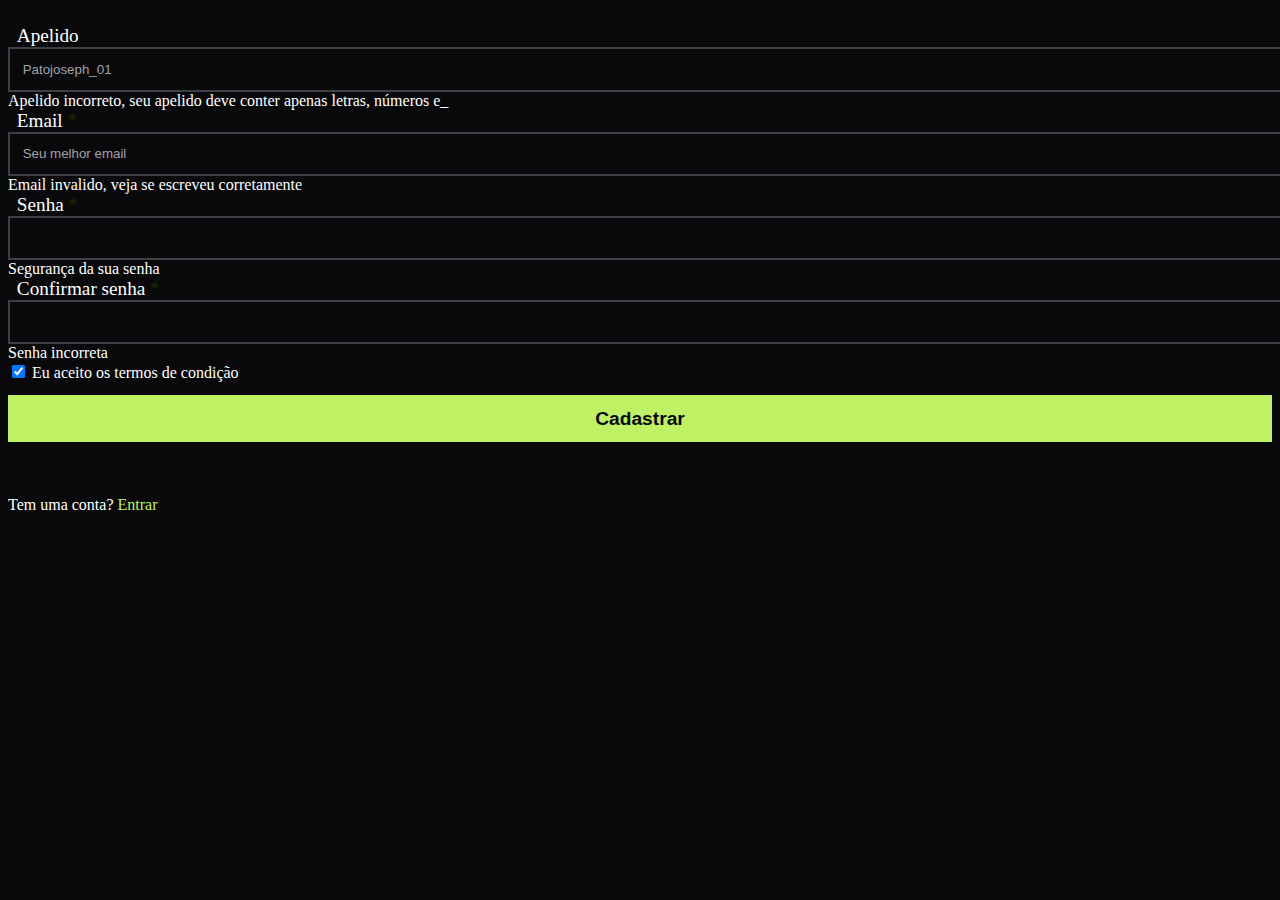
<file: Frontend/index.html>
<!doctype html>
<html lang="pt-br">
  <head>
    <meta charset="utf-8">
    <meta name="viewport" content="width=device-width, initial-scale=1">
    <title>To-do App</title>
    <link href="https://cdn.jsdelivr.net/npm/bootstrap@5.3.7/dist/css/bootstrap.min.css" rel="stylesheet" integrity="sha384-LN+7fdVzj6u52u30Kp6M/trliBMCMKTyK833zpbD+pXdCLuTusPj697FH4R/5mcr" crossorigin="anonymous">
    <link rel="stylesheet" href="./css/cadastro.css">
  </head>
  <body>
    <div class="container cad">
      <div class="row justify-content-center">
        <div class="col-md-6 col-12">
          <!--Bem os campos que vamos precisar add são: Email, nickname e senha para o cadastro-->
          <form id="formCadastro">
            <div class="mb-3">
              <label for="Apelido" class="form-label format">Apelido</label>
              <input type="text" class="form-control inpt" id="Apelido" placeholder="Patojoseph_01" aria-label="Username" aria-describedby="basic-addon1" autocomplete="off" required >
              <span class="span_required">Apelido incorreto, seu apelido deve conter apenas <span class="error">letras, números e_</span></span>
            </div>
            <div class="mb-3">
              <label for="Email" class="form-label format">Email <span class="imp">*</span></label>
              <input type="email" class="form-control inpt" id="Email" placeholder="Seu melhor email" aria-describedby="emailHelp" autocomplete="off" required>
              <span class="span_required"><span class="error">Email invalido,</span> veja se escreveu corretamente</span>
            </div>
            <div class="mb-3">
              <label for="senha" class="form-label format">Senha <span class="imp">*</span></label>
              <input type="password" class="form-control inpt" id="senha" autocomplete="off" required>
              <!--nível de segurança aqui-->
              <span class="span_required"><span class="error">Segurança</span> da sua senha</span>
            </div>
            <div class="mb-3">
              <label for="confSenha" class="form-label format">Confirmar senha <span class="imp">*</span></label>
              <input type="password" class="form-control inpt" id="confSenha" autocomplete="off" required>
              <span class="span_required">Senha <span class="error">incorreta</span></span>
            </div>
            <div class="mb-3 form-check">
              <input type="checkbox" class="form-check-input" id="termos" checked required>
              <label class="form-check-label" for="termos">Eu aceito os termos de condição</label>
            </div>
            <button type="submit" class="btn btn-primary" id="cadastrar_btn">Cadastrar</button>
          </form>
          <p class="msg">Tem uma conta? <a href="./html/login.html" class="msg">Entrar</a></p>
        </div>
        <div class="loading" style="display: none;">
          <div class="loader"></div>
          <p class="msgLoaderCadastro msg">Estamos preparando tudo para você, um momento .....</p>
        </div>
        <div id="cadastro_confirmacao" class="container" style="display: none;">
          <div class="row justify-content-center">
            <div class="col-md-6 col-12">
              <h1 class="msgConfirm">Cadastro feito com <span class="error">sucesso !!!</span></h1>
              <p class="msgConfirm">Já está tudo pronto para <a href="./html/login.html" class="error">Entrar</a> no barco marujo</p>
              <button type="button" class="btn btn-primary" onclick="redirectCadastroLog()">Entrar</button>
            </div>
          </div>
        </div>
      </div>
    </div>
    <script src="https://cdn.jsdelivr.net/npm/bootstrap@5.3.7/dist/js/bootstrap.bundle.min.js" integrity="sha384-ndDqU0Gzau9qJ1lfW4pNLlhNTkCfHzAVBReH9diLvGRem5+R9g2FzA8ZGN954O5Q" crossorigin="anonymous"></script>
    <script src="./scripts/validacao.js"></script>
    <script src="./scripts/loading.js"></script>
    <script src="./scripts/redirect.js"></script>
  </body>
</html>
</file>
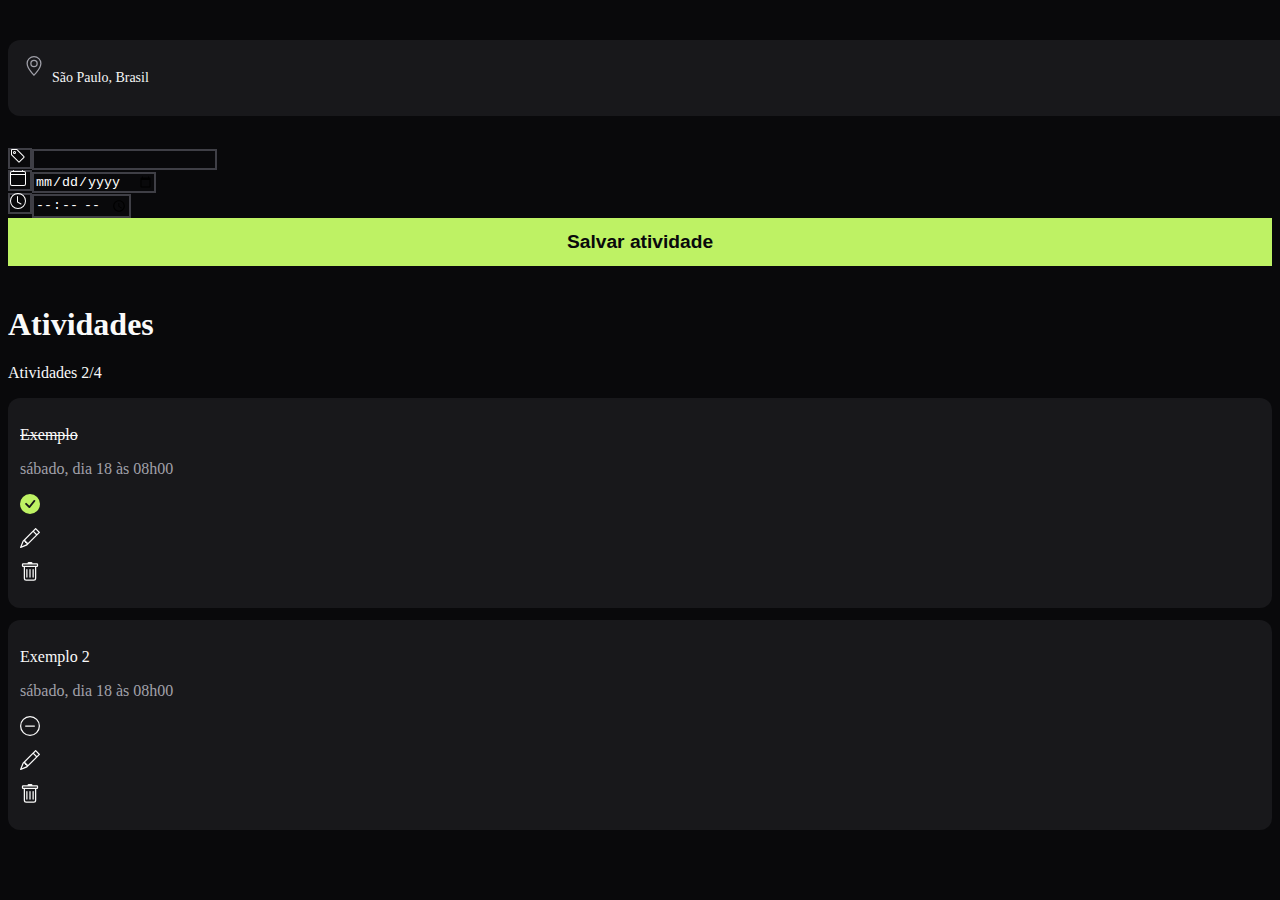
<file: Frontend/html/atividades.html>
<!DOCTYPE html>
    <html lang="en">
    <head>
        <meta charset="UTF-8">
        <meta name="viewport" content="width=device-width, initial-scale=1.0">
        <title>To-do app</title>
        <link href="https://cdn.jsdelivr.net/npm/bootstrap@5.3.7/dist/css/bootstrap.min.css" rel="stylesheet" integrity="sha384-LN+7fdVzj6u52u30Kp6M/trliBMCMKTyK833zpbD+pXdCLuTusPj697FH4R/5mcr" crossorigin="anonymous">
        <link rel="stylesheet" href="../css/atividades.css">
    </head>
    <body>
        <div class="container">
            <div class="row">
                <div class="col-md-5 col-12">
                    <!--side bar-->
                    <div id="sideBar" class="container">
                        <div class="row justify-content-center">
                            <div class="col-md-6 col-12">
                                <header id="localizacao">
                                    <svg xmlns="http://www.w3.org/2000/svg" width="20" height="20" fill="#A1A1AA" class="bi bi-geo-alt" viewBox="0 0 16 16">
                                        <path d="M12.166 8.94c-.524 1.062-1.234 2.12-1.96 3.07A32 32 0 0 1 8 14.58a32 32 0 0 1-2.206-2.57c-.726-.95-1.436-2.008-1.96-3.07C3.304 7.867 3 6.862 3 6a5 5 0 0 1 10 0c0 .862-.305 1.867-.834 2.94M8 16s6-5.686 6-10A6 6 0 0 0 2 6c0 4.314 6 10 6 10"/>
                                        <path d="M8 8a2 2 0 1 1 0-4 2 2 0 0 1 0 4m0 1a3 3 0 1 0 0-6 3 3 0 0 0 0 6"/>
                                    </svg>
                                    <p>São Paulo, Brasil</p>
                                </header>
                                <form action="" id="formAtv">
                                    <div id="atvNome" class="input-group mb-3">
                                        <span class="input-group-text">
                                            <svg xmlns="http://www.w3.org/2000/svg" width="16" height="16" fill="#ffffff" class="bi bi-tag" viewBox="0 0 16 16" background="transparent">
                                                <path d="M6 4.5a1.5 1.5 0 1 1-3 0 1.5 1.5 0 0 1 3 0m-1 0a.5.5 0 1 0-1 0 .5.5 0 0 0 1 0"/>
                                                <path d="M2 1h4.586a1 1 0 0 1 .707.293l7 7a1 1 0 0 1 0 1.414l-4.586 4.586a1 1 0 0 1-1.414 0l-7-7A1 1 0 0 1 1 6.586V2a1 1 0 0 1 1-1m0 5.586 7 7L13.586 9l-7-7H2z"/>
                                            </svg>
                                        </span>
                                        <input type="text" name="AtividadeNome" class="form-control inpt" id="inpt_atvnome" required autocomplete="off">
                                    </div>
                                    <div id="atvData" class="input-group mb-3">
                                        <span class="input-group-text">
                                            <svg xmlns="http://www.w3.org/2000/svg" width="16" height="16" fill="#ffffff" class="bi bi-calendar4" viewBox="0 0 16 16">
                                                <path d="M3.5 0a.5.5 0 0 1 .5.5V1h8V.5a.5.5 0 0 1 1 0V1h1a2 2 0 0 1 2 2v11a2 2 0 0 1-2 2H2a2 2 0 0 1-2-2V3a2 2 0 0 1 2-2h1V.5a.5.5 0 0 1 .5-.5M2 2a1 1 0 0 0-1 1v1h14V3a1 1 0 0 0-1-1zm13 3H1v9a1 1 0 0 0 1 1h12a1 1 0 0 0 1-1z"/>
                                            </svg>
                                        </span>
                                        <input type="date" name="AtividadeData" class="form-control inpt" id="inpt_atvdata" required>
                                    </div>
                                    <div id="atvHora" class="input-group mb-3">
                                        <span class="input-group-text">
                                            <svg xmlns="http://www.w3.org/2000/svg" width="16" height="16" fill="#ffffff" class="bi bi-clock" viewBox="0 0 16 16">
                                                <path d="M8 3.5a.5.5 0 0 0-1 0V9a.5.5 0 0 0 .252.434l3.5 2a.5.5 0 0 0 .496-.868L8 8.71z"/>
                                                <path d="M8 16A8 8 0 1 0 8 0a8 8 0 0 0 0 16m7-8A7 7 0 1 1 1 8a7 7 0 0 1 14 0"/>
                                            </svg>
                                        </span>
                                        <input type="time" name="AtividadeData" class="form-control inpt" id="inpt_atvhora" required>
                                    </div>
                                    <button type="submit" id="btn_salvar" class="btn btn-primary"><span>Salvar atividade</span></button>
                                </form>
                            </div>
                        </div>
                    </div>
                </div>
                <div class="col-md-6 col-12"> 
                    <!--atividades-->
                    <div id="atividades" class="container">
                        <h1>Atividades</h1>
                        <p style="margin: 0px, 24px;">Atividades 2/4</p>
                        <div id="list" class="row">
                            <!--Caso onde ainda não tenha nenhuma atividade-->
                            <div id="item" style="display: none;">
                                <img src="../imgs/404 notfound (1).png" alt="Imagem ilustrativa do erro 404">
                                <p class="status_msg">Nenhuma atividade cadastrada</p>
                            </div>
                            <!--Caso encontre uma atividade-->
                            <div class="atividade col-12">
                                <div class="row align-itens-center">
                                    <div class="col-md-8">
                                        <p class="nomeAtv mb-1" style="text-decoration: line-through;">Exemplo</p>
                                        <p class="datahoraAtv small">
                                            <!--isso pode ser uma consulta dps-->
                                            <!--Nesse consulta tem que usar a data do calendário e hora que foi cadastrada, isso vai ser bem importante pra fazer as coisas-->
                                            <span class="dataAtv">sábado, dia 18</span> às <span class="horaAtv">08h00</span>
                                        </p>
                                    </div>
                                    <div class="col-md-4 text-end funcionalidades">
                                        <svg xmlns="http://www.w3.org/2000/svg" width="20" height="20" fill="currentColor" class="bi bi-dash-circle check" viewBox="0 0 16 16" style="display: none;">
                                            <path d="M8 15A7 7 0 1 1 8 1a7 7 0 0 1 0 14m0 1A8 8 0 1 0 8 0a8 8 0 0 0 0 16"/>
                                            <path d="M4 8a.5.5 0 0 1 .5-.5h7a.5.5 0 0 1 0 1h-7A.5.5 0 0 1 4 8"/>
                                        </svg> <!--Atividade para ser feita-->
                                        <svg xmlns="http://www.w3.org/2000/svg" width="20" height="20" fill="#BEF264" class="bi bi-check-circle-fill checked" viewBox="0 0 16 16">
                                            <path d="M16 8A8 8 0 1 1 0 8a8 8 0 0 1 16 0m-3.97-3.03a.75.75 0 0 0-1.08.022L7.477 9.417 5.384 7.323a.75.75 0 0 0-1.06 1.06L6.97 11.03a.75.75 0 0 0 1.079-.02l3.992-4.99a.75.75 0 0 0-.01-1.05z"/>
                                        </svg> <!--Atividade feita-->
                                        <div class="editar">
                                            <svg xmlns="http://www.w3.org/2000/svg" width="20" height="20" fill="currentColor" class="bi bi-pencil" viewBox="0 0 16 16">
                                                <path d="M12.146.146a.5.5 0 0 1 .708 0l3 3a.5.5 0 0 1 0 .708l-10 10a.5.5 0 0 1-.168.11l-5 2a.5.5 0 0 1-.65-.65l2-5a.5.5 0 0 1 .11-.168zM11.207 2.5 13.5 4.793 14.793 3.5 12.5 1.207zm1.586 3L10.5 3.207 4 9.707V10h.5a.5.5 0 0 1 .5.5v.5h.5a.5.5 0 0 1 .5.5v.5h.293zm-9.761 5.175-.106.106-1.528 3.821 3.821-1.528.106-.106A.5.5 0 0 1 5 12.5V12h-.5a.5.5 0 0 1-.5-.5V11h-.5a.5.5 0 0 1-.468-.325"/>
                                            </svg>
                                        </div>
                                        <div class="excluir">
                                            <svg xmlns="http://www.w3.org/2000/svg" width="20" height="20" fill="currentColor" class="bi bi-trash" viewBox="0 0 16 16">
                                                <path d="M5.5 5.5A.5.5 0 0 1 6 6v6a.5.5 0 0 1-1 0V6a.5.5 0 0 1 .5-.5m2.5 0a.5.5 0 0 1 .5.5v6a.5.5 0 0 1-1 0V6a.5.5 0 0 1 .5-.5m3 .5a.5.5 0 0 0-1 0v6a.5.5 0 0 0 1 0z"/>
                                                <path d="M14.5 3a1 1 0 0 1-1 1H13v9a2 2 0 0 1-2 2H5a2 2 0 0 1-2-2V4h-.5a1 1 0 0 1-1-1V2a1 1 0 0 1 1-1H6a1 1 0 0 1 1-1h2a1 1 0 0 1 1 1h3.5a1 1 0 0 1 1 1zM4.118 4 4 4.059V13a1 1 0 0 0 1 1h6a1 1 0 0 0 1-1V4.059L11.882 4zM2.5 3h11V2h-11z"/>
                                            </svg>
                                        </div>
                                    </div>
                                </div>
                            </div>
                            <div class="atividade col-12">
                                <div class="row align-itens-center">
                                    <div class="col-md-8">
                                        <p class="nomeAtv mb-1">Exemplo 2</p>
                                        <p class="datahoraAtv small">
                                            <!--isso pode ser uma consulta dps-->
                                            <!--Nesse consulta tem que usar a data do calendário e hora que foi cadastrada, isso vai ser bem importante pra fazer as coisas-->
                                            <span class="dataAtv">sábado, dia 18</span> às <span class="horaAtv">08h00</span>
                                        </p>
                                    </div>
                                    <div class="col-md-4 text-end funcionalidades">
                                        <svg xmlns="http://www.w3.org/2000/svg" width="20" height="20" fill="currentColor" class="bi bi-dash-circle check" viewBox="0 0 16 16">
                                            <path d="M8 15A7 7 0 1 1 8 1a7 7 0 0 1 0 14m0 1A8 8 0 1 0 8 0a8 8 0 0 0 0 16"/>
                                            <path d="M4 8a.5.5 0 0 1 .5-.5h7a.5.5 0 0 1 0 1h-7A.5.5 0 0 1 4 8"/>
                                        </svg> <!--Atividade para ser feita-->
                                        <svg xmlns="http://www.w3.org/2000/svg" width="20" height="20" fill="#BEF264" class="bi bi-check-circle-fill checked" viewBox="0 0 16 16" style="display: none;">
                                            <path d="M16 8A8 8 0 1 1 0 8a8 8 0 0 1 16 0m-3.97-3.03a.75.75 0 0 0-1.08.022L7.477 9.417 5.384 7.323a.75.75 0 0 0-1.06 1.06L6.97 11.03a.75.75 0 0 0 1.079-.02l3.992-4.99a.75.75 0 0 0-.01-1.05z"/>
                                        </svg> <!--Atividade feita-->
                                        <div class="editar">
                                            <svg xmlns="http://www.w3.org/2000/svg" width="20" height="20" fill="currentColor" class="bi bi-pencil" viewBox="0 0 16 16">
                                                <path d="M12.146.146a.5.5 0 0 1 .708 0l3 3a.5.5 0 0 1 0 .708l-10 10a.5.5 0 0 1-.168.11l-5 2a.5.5 0 0 1-.65-.65l2-5a.5.5 0 0 1 .11-.168zM11.207 2.5 13.5 4.793 14.793 3.5 12.5 1.207zm1.586 3L10.5 3.207 4 9.707V10h.5a.5.5 0 0 1 .5.5v.5h.5a.5.5 0 0 1 .5.5v.5h.293zm-9.761 5.175-.106.106-1.528 3.821 3.821-1.528.106-.106A.5.5 0 0 1 5 12.5V12h-.5a.5.5 0 0 1-.5-.5V11h-.5a.5.5 0 0 1-.468-.325"/>
                                            </svg>
                                        </div>
                                        <div class="excluir">
                                            <svg xmlns="http://www.w3.org/2000/svg" width="20" height="20" fill="currentColor" class="bi bi-trash" viewBox="0 0 16 16">
                                                <path d="M5.5 5.5A.5.5 0 0 1 6 6v6a.5.5 0 0 1-1 0V6a.5.5 0 0 1 .5-.5m2.5 0a.5.5 0 0 1 .5.5v6a.5.5 0 0 1-1 0V6a.5.5 0 0 1 .5-.5m3 .5a.5.5 0 0 0-1 0v6a.5.5 0 0 0 1 0z"/>
                                                <path d="M14.5 3a1 1 0 0 1-1 1H13v9a2 2 0 0 1-2 2H5a2 2 0 0 1-2-2V4h-.5a1 1 0 0 1-1-1V2a1 1 0 0 1 1-1H6a1 1 0 0 1 1-1h2a1 1 0 0 1 1 1h3.5a1 1 0 0 1 1 1zM4.118 4 4 4.059V13a1 1 0 0 0 1 1h6a1 1 0 0 0 1-1V4.059L11.882 4zM2.5 3h11V2h-11z"/>
                                            </svg>
                                        </div>
                                    </div>
                                </div>
                            </div>
                        </div>
                    </div>
                </div>
            </div>
        </div>
        <!--Atividades-->
        <!--Como ainda não foi cadastrado nenhuma atividade vai ser apresentado desta forma para o usuário-->
        <script src="https://cdn.jsdelivr.net/npm/bootstrap@5.3.7/dist/js/bootstrap.bundle.min.js" integrity="sha384-ndDqU0Gzau9qJ1lfW4pNLlhNTkCfHzAVBReH9diLvGRem5+R9g2FzA8ZGN954O5Q" crossorigin="anonymous"></script>
        <script src="../scripts/cadastroAtv.js"></script>
        <script src="../scripts/atividades.js"></script>
    </body>
    </html>
</file>
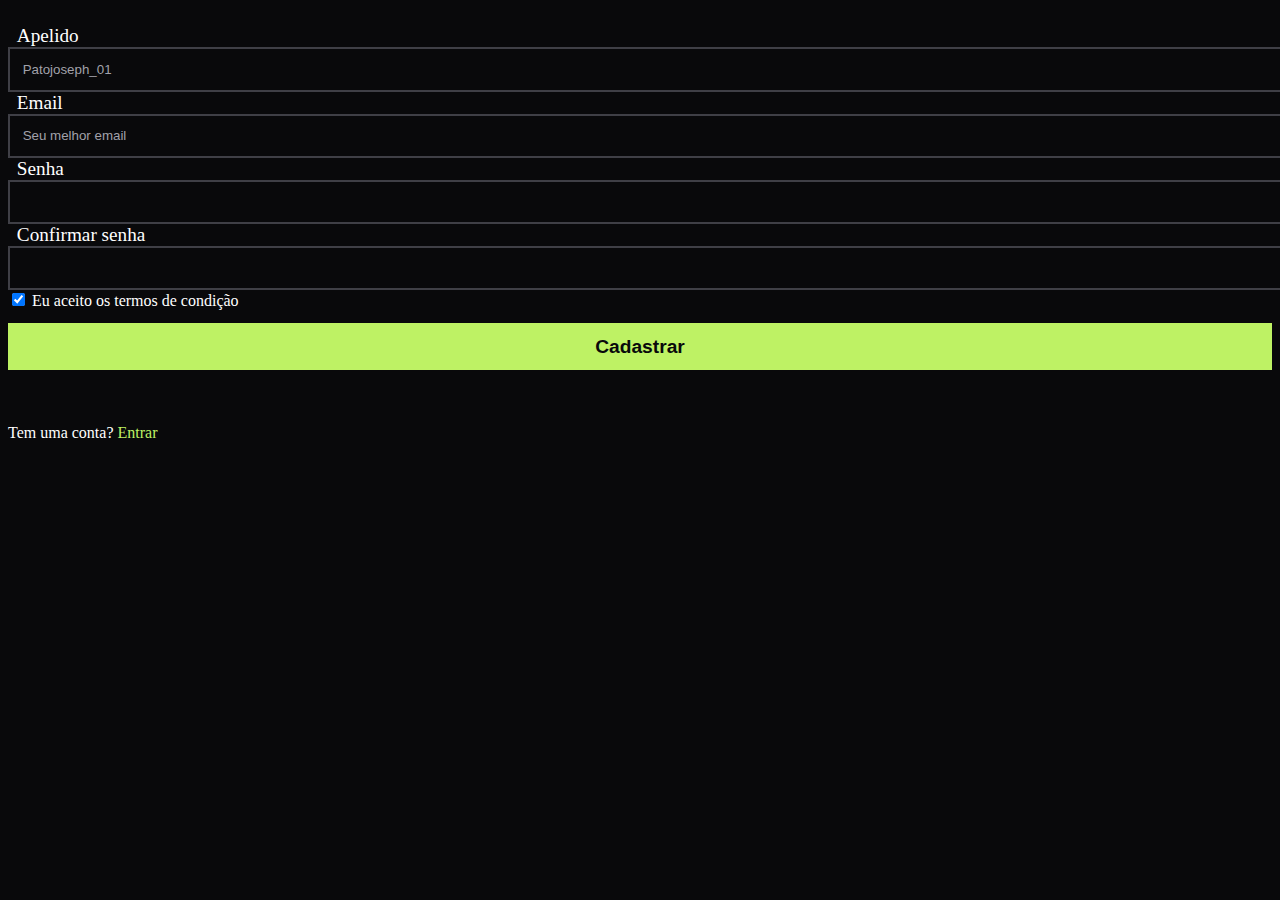
<file: Frontend/html/cadastro.html>
<!doctype html>
<html lang="pt-br">
  <head>
    <meta charset="utf-8">
    <meta name="viewport" content="width=device-width, initial-scale=1">
    <title>To-do App</title>
    <link href="https://cdn.jsdelivr.net/npm/bootstrap@5.3.7/dist/css/bootstrap.min.css" rel="stylesheet" integrity="sha384-LN+7fdVzj6u52u30Kp6M/trliBMCMKTyK833zpbD+pXdCLuTusPj697FH4R/5mcr" crossorigin="anonymous">
    <link rel="stylesheet" href="../css/cadastro.css">
  </head>
  <body>
    <div class="container cad">
      <div class="row justify-content-center">
        <div class="col-md-6 col-12">
          <!--Bem os campos que vamos precisar add são: Email, nickname e senha para o cadastro-->
          <form>
            <div class="mb-3">
              <label for="Apelido" class="form-label format">Apelido</label>
              <input type="text" class="form-control inpt" id="Apelido" placeholder="Patojoseph_01" aria-label="Username" aria-describedby="basic-addon1" autocomplete="off" required >
              <!--mensagem de erro, fazer ela aparecer em caso de erro, com o erro em específico-->
            </div>
            <div class="mb-3">
              <label for="Email" class="form-label format">Email</label>
              <input type="email" class="form-control inpt" id="Email" placeholder="Seu melhor email" aria-describedby="emailHelp" autocomplete="off" required>
            </div>
            <div class="mb-3">
              <label for="senha" class="form-label format">Senha</label>
              <input type="password" class="form-control inpt" id="senha" autocomplete="off" required>
            </div>
            <div class="mb-3">
              <label for="confSenha" class="form-label format">Confirmar senha</label>
              <input type="password" class="form-control inpt" id="confSenha" autocomplete="off" required>
            </div>
            <div class="mb-3 form-check">
              <input type="checkbox" class="form-check-input" id="termos" checked required>
              <label class="form-check-label" for="termos">Eu aceito os termos de condição</label>
            </div>
            <button type="submit" class="btn btn-primary" id="cadastrar_btn">Cadastrar</button>
          </form>
          <p>Tem uma conta? <a href="login.html">Entrar</a></p>
        </div>
      </div>
    </div>
    <script src="https://cdn.jsdelivr.net/npm/bootstrap@5.3.7/dist/js/bootstrap.bundle.min.js" integrity="sha384-ndDqU0Gzau9qJ1lfW4pNLlhNTkCfHzAVBReH9diLvGRem5+R9g2FzA8ZGN954O5Q" crossorigin="anonymous"></script>
  </body>
</html>
</file>
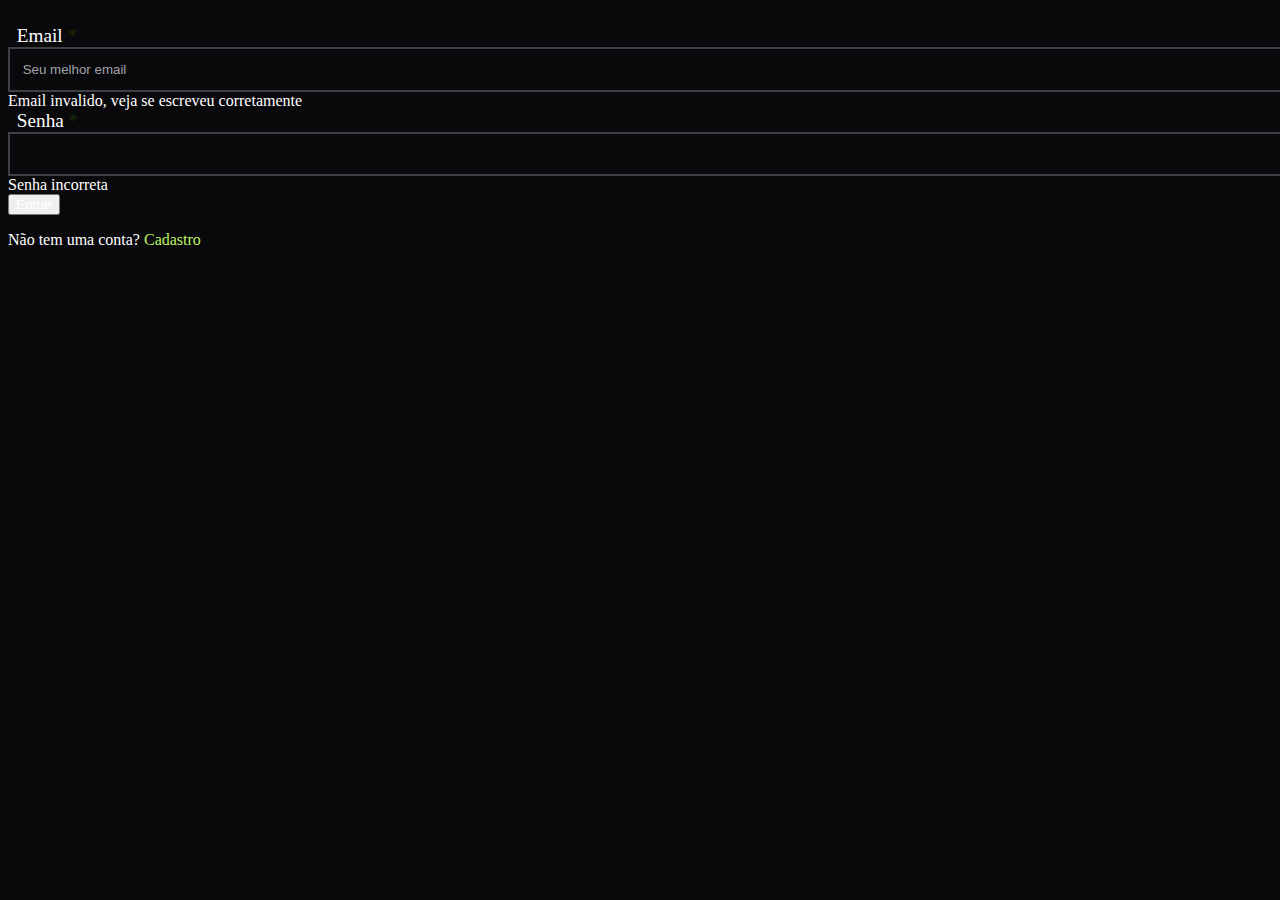
<file: Frontend/html/login.html>
<!DOCTYPE html>
<html lang="en">
<head>
    <meta charset="UTF-8">
    <meta name="viewport" content="width=device-width, initial-scale=1.0">
    <title>To-do App</title>
    <link href="https://cdn.jsdelivr.net/npm/bootstrap@5.3.7/dist/css/bootstrap.min.css" rel="stylesheet" integrity="sha384-LN+7fdVzj6u52u30Kp6M/trliBMCMKTyK833zpbD+pXdCLuTusPj697FH4R/5mcr" crossorigin="anonymous">
    <link rel="stylesheet" href="../css/cadastro.css">
</head>
<body>
    <div class="container cad">
      <div class="row justify-content-center">
        <div class="col-md-6 col-12">
          <!--Bem os campos que vamos precisar add são: Email, nickname e senha para o cadastro-->
          <form id="formLogin">
            <div class="mb-3">
              <label for="Email" class="form-label format">Email <span class="imp">*</span></label>
              <input type="email" class="form-control inpt" id="email" placeholder="Seu melhor email" aria-describedby="emailHelp" autocomplete="off" required>
              <span class="span_required"><span class="error">Email invalido</span>, veja se escreveu corretamente</span>
            </div>
            <div class="mb-3">
              <label for="senha" class="form-label format">Senha <span class="imp">*</span></label>
              <input type="password" class="form-control inpt" id="senha" autocomplete="off" required>
              <span class="span_required">Senha <span class="error">incorreta</span></span>
            </div>
            <button type="submit" class="btn btn-primary" id="entrar_btn">Entrar</button>
          </form>
          <p>Não tem uma conta? <a href="../index.html">Cadastro</a></p>
        </div>
        <div id="loading" style="display: none;">
          <p>Organizando sua área de trabalho</p>
        </div>
      </div>
    </div>
    <script src="https://cdn.jsdelivr.net/npm/bootstrap@5.3.7/dist/js/bootstrap.bundle.min.js" integrity="sha384-ndDqU0Gzau9qJ1lfW4pNLlhNTkCfHzAVBReH9diLvGRem5+R9g2FzA8ZGN954O5Q" crossorigin="anonymous"></script>
    <script src="../scripts/validacao.js"></script>
  </body>
</html>
</file>
<file: Frontend/css/cadastro.css>
*{
    color: #ffffff;
}

body{
    background-color: #09090B;
}

.inpt{
    width: 100%;
    padding: 1%;
    background-color: #09090B;
    border: 2px solid #3F3F46;
    color: #ffffff;
}

.inpt:focus{
    background-color: #09090B;
    outline: none;
    border-color: #BEF264;
    box-shadow: none;
    transition: border-color 0.3s ease-in-out;
    color: #ffffff;
}

.inpt::placeholder{
    color: #A1A1AA;
    font-weight: 400;
}

.cad{
    margin-top: 2%;
}

.format{
    margin-left: 0.7%;
    font-size: 1.2rem;
    font-weight: 400;
}

#cadastrar_btn{
    margin-bottom: 3%;
    margin-top: 1%;

    width: 100%;
    padding: 1%;
    font-size: 1.2rem;
    font-weight: 600;

    background-color: #BEF264;
    color: #09090B;
    border: none;
}

a{
    color: #BEF264;
    text-decoration: none;
}

a:hover{
    color: #1A2E05;
    text-decoration: underline;
}

#termos{
    box-shadow: none;
    border: none;
}

#termos:checked{
    background-color: #BEF264;
    border: #BEF264;
    font-weight: 600;
    box-shadow: none;
}

#cadastrar_btn {
  transition: background-color 0.3s ease;
}
#cadastrar_btn:hover {
  background-color: #A3E635;
}

.imp{
    color: #1A2E05;
}
</file>
<file: Frontend/css/atividades.css>
body{
    background-color: #09090B;
    color: #FAFAFA;
}

.container{
    margin-top: 40px;
}

#localizacao{
    background-color: #18181B;
    padding: 16px;
    text-align: left;
    border-radius: 12px;
    max-height: 64px; 
    width: 100%;
    display: flex;
    gap: 8px;
    color: #F4F4F5;
    margin-bottom: 32px;
    font-size: 14px;
};

.form-control.inpt{
    width: 100%;
    padding: 1%;
    background-color: #09090B;
    border: 2px solid #3F3F46;
    color: #ffffff;
}

.form-control.inpt:focus{
    background-color: #09090B;
    outline: none;
    border-color: #BEF264;
    box-shadow: none;
    transition: border-color 0.3s ease-in-out;
    color: #ffffff;
}

.form-control.inpt::placeholder{
    color: #A1A1AA;
    font-weight: 400;
}

.form-control.inpt {
    background-color: #09090B;
    border: 2px solid #3F3F46;
    color: #ffffff;
}

.input-group .input-group-text{
    background-color: transparent;
    background-color: #09090B;
    border: 2px solid #3F3F46;
}

.btn{
    width: 100%;
    min-height: 48px;
    padding: 1%;
    font-size: 1.2rem;
    font-weight: 600;

    background-color: #BEF264;
    color: #09090B;
    border: none;

    transition: background-color 0.3s ease;
}

.btn:hover {
  background-color: #A3E635;
  color: #09090B;
}

.status_msg{
    text-align: center;
    color:#71717A;
    font-size: 16px;
    font-weight: 500;
}

.atividade{
    background-color: #18181B;
    border-radius: 12px;
    padding: 12px;
    margin-bottom: 12px;
}

.informacoes{
    margin-left: 16px;
    margin-bottom: 12px;
}

#item {
    text-align: center;
    margin-top: 40px;
}
#item img {
    max-width: 200px;
    opacity: 0.5;
}

.funcionalidades svg {
    cursor: pointer;
    margin-right: 8px;
    transition: transform 0.2s ease, color 0.2s ease;

    margin-bottom: 10px;
}

.funcionalidades svg:hover {
    transform: scale(1.2);
    color: #BEF264;
}

.datahoraAtv{
    color: #A1A1AA;
}
</file>
